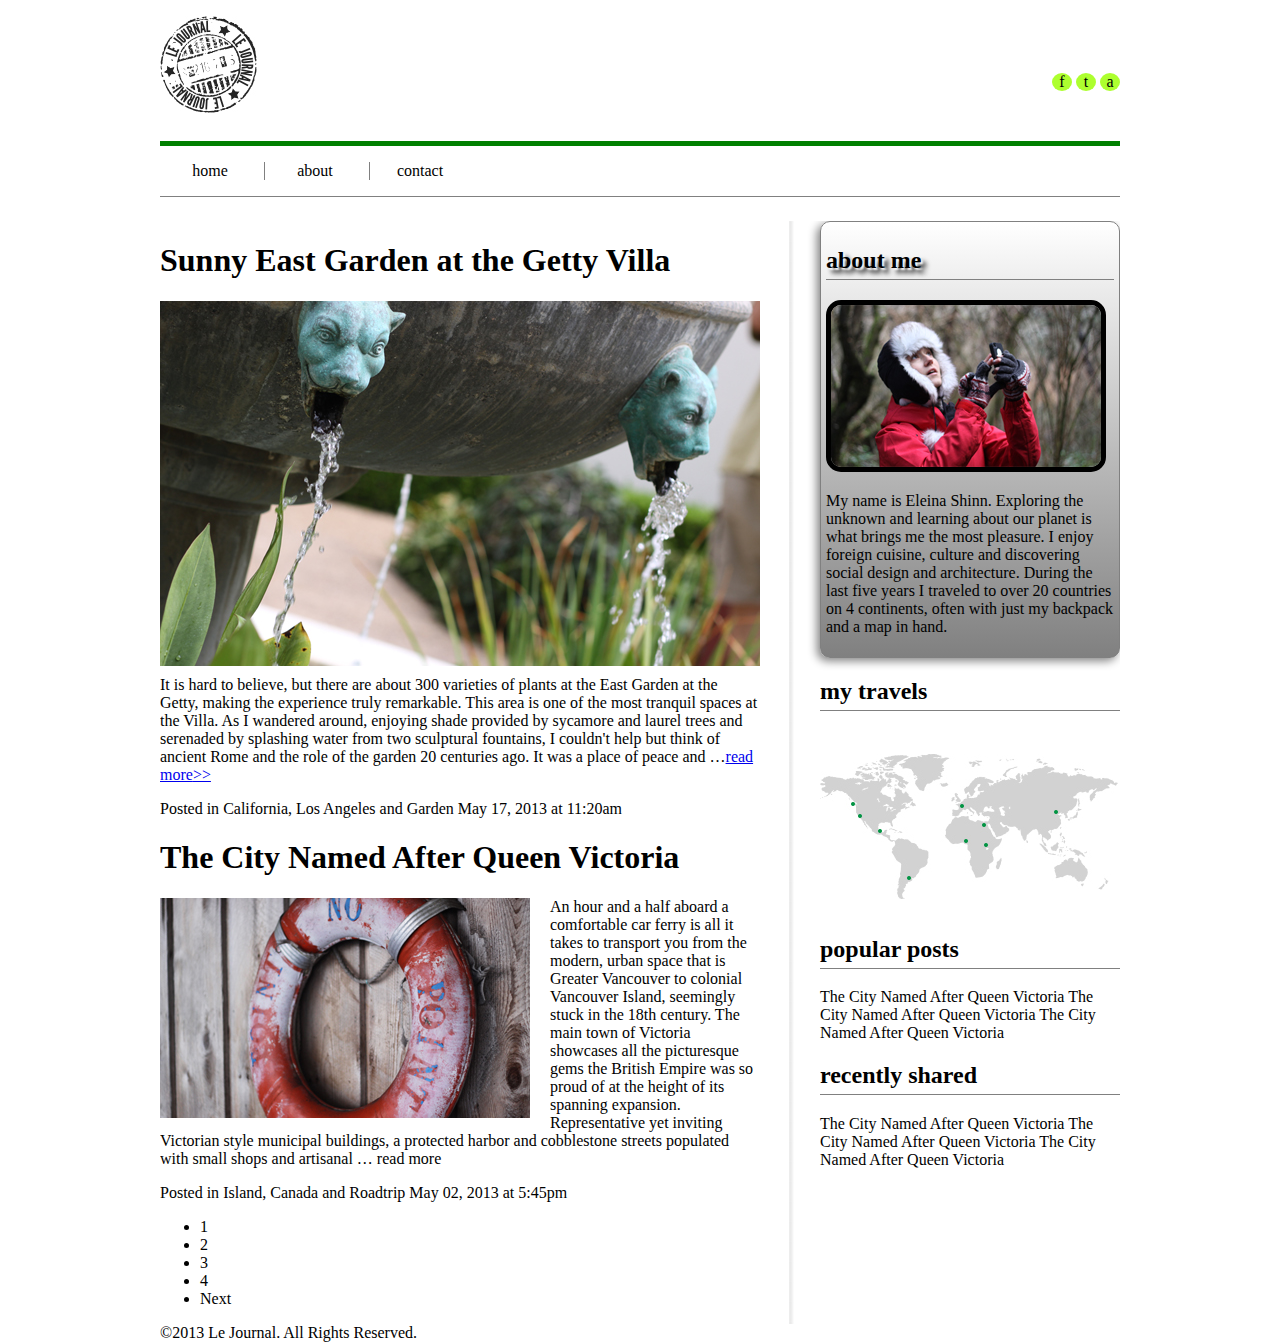
<file: MyHtmlAndCss/finished-page-my.html>
﻿<!DOCTYPE html>
<html>
<head>
    <meta http-equiv="Content-Type" content="text/html; charset=utf-8" />
    <title></title>
    <meta charset="utf-8" />
    <link rel="stylesheet" href="css/lejournal-my.css" />
</head>
<body>
    <header>
        <p>
            <a href="">
                <img src="img/logo.png" alt="logo" />
            </a>
        </p>
        <ul class="sites">
            <li>f</li>
            <li>t</li>
            <li>a</li>
        </ul>
        <nav>
            <ul class="nav">
                <li>
                    home
                    <ul class="subnav">
                        <li>A</li>
                        <li>A</li>
                        <li>A</li>
                    </ul>
                </li>
                <li>
                    about
                    <ul class="subnav">
                        <li>B</li>
                        <li>B</li>
                        <li>B</li>
                    </ul>
                </li>
                <li>
                    contact
                    <ul class="subnav">
                        <li>C</li>
                        <li>C</li>
                        <li>C</li>
                    </ul>
                </li>
            </ul>
        </nav>
    </header>

    <div class="container">
        <main class="content">
            <article>
                <h1>Sunny East Garden at the Getty Villa</h1>
                <img class="photo" src="img/gettyvilla.jpg" />
                <p>It is hard to believe, but there are about 300 varieties of plants at the East Garden at the Getty, making the experience truly remarkable. This area is one of the most tranquil spaces at the Villa. As I wandered around, enjoying shade provided by sycamore and laurel trees and serenaded by splashing water from two sculptural fountains, I couldn't help but think of ancient Rome and the role of the garden 20 centuries ago. It was a place of peace and …<a href="#" class="more">read more</a></p>
                <footer>
                    Posted in <a>California</a>, <a>Los Angeles</a> and <a>Garden</a> May 17, 2013 at 11:20am
                </footer>
            </article>
            <article>
                <h1>The City Named After Queen Victoria</h1>
                <img class="photo" src="img/victoria.jpg" />
                <p>An hour and a half aboard a comfortable car ferry is all it takes to transport you from the modern, urban space that is Greater Vancouver to colonial Vancouver Island, seemingly stuck in the 18th century. The main town of Victoria showcases all the picturesque gems the British Empire was so proud of at the height of its spanning expansion. Representative yet inviting Victorian style municipal buildings, a protected harbor and cobblestone streets populated with small shops and artisanal … <a>read more</a></p>
                <footer>
                    Posted in <a>Island</a>, <a>Canada</a> and <a>Roadtrip</a> May 02, 2013 at 5:45pm
                </footer>
            </article>
            <ul>
                <li>1</li>
                <li>2</li>
                <li>3</li>
                <li>4</li>
                <li>Next</li>
            </ul>
        </main>

        <aside class="sidebar">
            <section class="about">
                <h2>about me</h2>
                <img src="img/about-me.jpg" />
                <p>My name is Eleina Shinn. Exploring the unknown and learning about our planet is what brings me the most pleasure. I enjoy foreign cuisine, culture and discovering social design and architecture. During the last five years I traveled to over 20 countries on 4 continents, often with just my backpack and a map in hand.</p>
            </section>
            <section class="travels">
                <h2>my travels</h2>
                <img class="map" tabindex="0" src="img/map.png" />
                <ul class="cities">
                    <li>beijing</li>
                    <li>beijing</li>
                    <li>beijing</li>
                    <li>beijing</li>
                    <li>beijing</li>
                    <li>beijing</li>
                    <li>beijing</li>
                </ul>
            </section>
            <section>
                <h2>popular posts</h2>
                <a>The City Named After Queen Victoria</a>
                <a>The City Named After Queen Victoria</a>
                <a>The City Named After Queen Victoria</a>
            </section>
            <section>
                <h2>recently shared</h2>
                <a>The City Named After Queen Victoria</a>
                <a>The City Named After Queen Victoria</a>
                <a>The City Named After Queen Victoria</a>
            </section>
        </aside>
    </div>

    <footer>&copy;2013 Le Journal. All Rights Reserved.</footer>
</body>
</html>
</file>
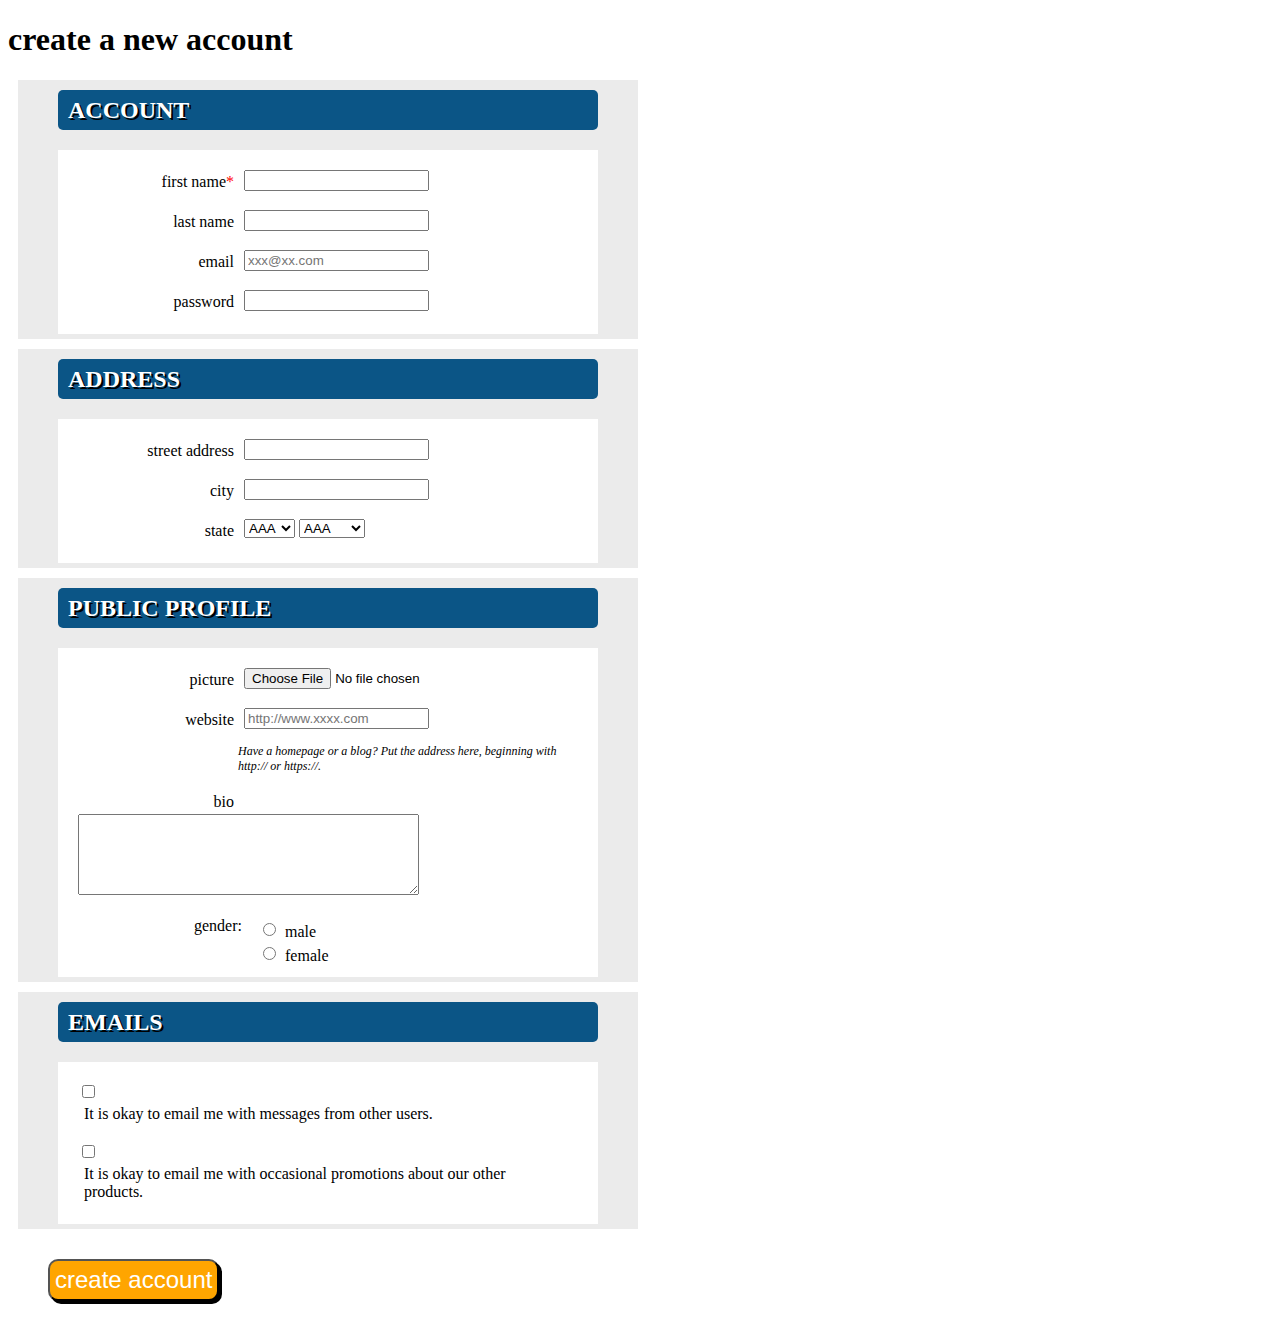
<file: MyHtmlAndCss/form-my.html>
﻿<!DOCTYPE html>
<html>
<head>
    <meta http-equiv="Content-Type" content="text/html; charset=utf-8" />
    <title></title>
    <meta charset="utf-8" />
    <link rel="stylesheet" href="css/form-my.css" />
</head>
<body>
    <form action="" method="post">
        <h1>create a new account</h1>
        <fieldset>
            <h2>account</h2>
            <div class="part">
                <p class="row">
                    <label for="firstname">first name<span class="required">*</span></label>
                    <input type="text" id="firstname" name="firstname" required />
                </p>
                <p class="row">
                    <label for="lastname">last name</label>
                    <input type="text" id="lastname" name="lastname" required />
                </p>
                <p class="row">
                    <label for="email">email</label>
                    <input type="email" id="email" name="email" placeholder="xxx@xx.com" />
                </p>
                <p class="row">
                    <label for="password">password</label>
                    <input type="password" id="password" name="password" />
                </p>
            </div>
        </fieldset>
        <fieldset>
            <h2>address</h2>
            <div class="part">
                <p class="row">
                    <label for="streetaddress">street address</label>
                    <input type="text" id="streetaddress" name="streetaddress" />
                </p>
                <p class="row">
                    <label for="city">city</label>
                    <input type="text" id="city" name="city" />
                </p>
                <p class="row">
                    <label for="state">state</label>
                    <select id="state" name="state">
                        <option value="A">AAA</option>
                        <option value="B">BBB</option>
                        <option value="C">CCC</option>
                    </select>
                    <select id="state" name="state">
                        <optgroup label="1111">
                            <option value="A">AAA</option>
                            <option value="B">BBB</option>
                            <option value="C">CCC</option>
                        </optgroup>
                        <optgroup label="2222">
                            <option value="A">AAA</option>
                            <option value="B">BBB</option>
                            <option value="C">CCC</option>
                        </optgroup>
                        <option value="D">DDD</option>
                        <option value="D">DDD</option>
                        <option value="D">DDD</option>
                    </select>
                </p>
            </div>
        </fieldset>
        <fieldset>
            <h2>public profile</h2>
            <div class="part">
                <p class="row">
                    <label for="picture">picture</label>
                    <input type="file" id="picture" name="picture" />
                </p>
                <div>
                    <label for="website">website</label>
                    <input type="url" id="website" name="website" placeholder="http://www.xxxx.com" />
                    <p class="note">
                        Have a homepage or a blog? Put the address here,
                        beginning with http:// or https://.
                    </p>
                </div>
                <p class="row">
                    <label for="bio">bio</label>
                    <textarea id="bio" name="bio" cols="40" rows="5"></textarea>
                </p>
                <div class="row">
                    <fieldset class="radios">
                        <legend class="radiolegend">gender:</legend>
                        <p class="row">
                            <input id="male" type="radio" name="gender" value="male" />
                            <label for="male">male</label>
                        </p>
                        <p class="row">
                            <input id="female" type="radio" name="gender" value="female" />
                            <label for="female">female</label>
                        </p>
                    </fieldset>
                </div>
            </div>
        </fieldset>
        <fieldset>
            <h2>emails</h2>
            <div class="part checkboxes">
                <p class="row">
                    <input id="e1" name="e1" value="e1" type="checkbox" />
                    <label class="checkboxlabel" for="e1">It is okay to email me with messages from other users.</label>
                </p>
                <p class="row">
                    <input id="e2" name="e2" value="e2" type="checkbox" />
                    <label class="checkboxlabel" for="e2">It is okay to email me with occasional promotions about our other products.</label>
                </p>
            </div>
        </fieldset>
        <input type="submit" value="create account" />
    </form>
</body>
</html>
</file>
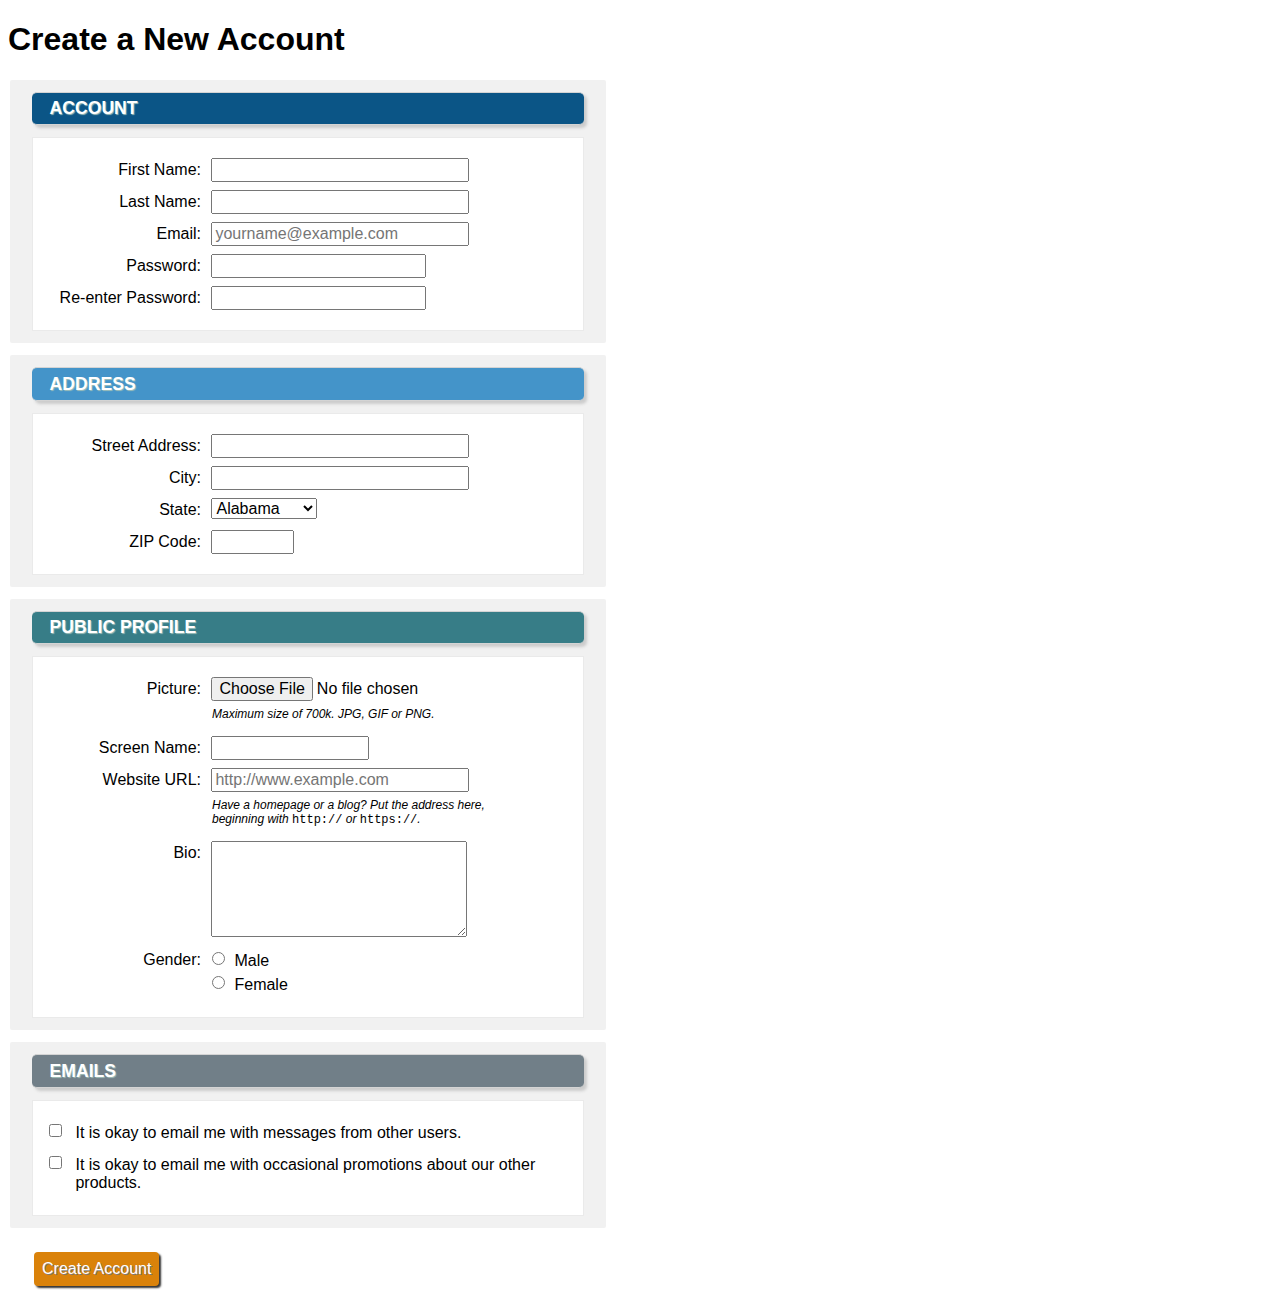
<file: MyHtmlAndCss/form.html>
﻿<!DOCTYPE html>
<html lang="en">
<head>
    <meta charset="utf-8" />
    <title>Creating a Form</title>
    <link rel="stylesheet" href="css/form.css" />
</head>
<body>
    <main class="wrapper" role="main">
        <h1>Create a New Account</h1>

        <form method="post" action="show-data.php" enctype="multipart/form-data">
            <!-- START ACCOUNT FIELDS -->
            <fieldset>
                <h2 class="hdr-account">Account</h2>

                <div class="fields">
                    <p class="row">
                        <label for="first-name">First Name<span class="required">*</span>:</label>
                        <input type="text" id="first-name" name="first_name" class="field-large" required="required" aria-required="true" />
                    </p>
                    <p class="row">
                        <label for="last-name">Last Name:</label>
                        <input type="text" id="last-name" name="last_name" class="field-large" />
                    </p>
                    <p class="row">
                        <label for="email">Email:</label>
                        <input type="email" id="email" name="email" placeholder="yourname@example.com" class="field-large" />
                    </p>
                    <p class="row">
                        <label for="password">Password:</label>
                        <input type="password" id="password" name="password" />
                    </p>
                    <p class="row">
                        <label for="password2">Re-enter Password:</label>
                        <input type="password" id="password2" name="password2" />
                    </p>
                </div>
            </fieldset>
            <!-- end account -->
            <!-- START ADDRESS FIELDS -->
            <fieldset>
                <h2 class="hdr-address">Address</h2>

                <div class="fields">
                    <div class="row">
                        <label for="street-address">Street Address:</label>
                        <input type="text" id="street-address" name="street_address" class="field-large" />
                    </div>
                    <div class="row">
                        <label for="city">City:</label>
                        <input type="text" id="city" name="city" class="field-large" />
                    </div>
                    <div class="row">
                        <label for="state">State:</label>
                        <select id="state" name="state">
                            <option value="AL">Alabama</option>
                            <option value="AK">Alaska</option>
                            <option value="CA">California</option>
                            <option value="CO">Colorado</option>
                        </select>
                    </div>
                    <div class="row">
                        <label for="zip-code">ZIP Code:</label>
                        <input type="text" id="zip-code" name="zip_code" class="field-small" />
                    </div>
                </div>
            </fieldset>
            <!-- end address -->
            <!-- START PUBLIC PROFILE FIELDS -->
            <fieldset>
                <h2 class="hdr-public-profile">Public Profile</h2>

                <div class="fields">
                    <div class="row">
                        <label for="picture">Picture:</label>
                        <input type="file" id="picture" name="picture" />
                        <p class="instructions">Maximum size of 700k. JPG, GIF or PNG.</p>
                    </div>
                    <p class="row">
                        <label for="screen-name">Screen Name:</label>
                        <input type="text" id="screen-name" name="screen_name" class="field-medium" />
                    </p>
                    <div class="row">
                        <label for="website">Website URL:</label>
                        <input type="url" id="website" name="website" placeholder="http://www.example.com" class="field-large" />
                        <p class="instructions">Have a homepage or a blog? Put the address here, <br />beginning with <kbd>http://</kbd> or <kbd>https://</kbd>.</p>
                    </div>
                    <p class="row">
                        <label for="bio">Bio:</label>
                        <textarea id="bio" name="bio" cols="40" rows="5" class="field-large"></textarea>
                    </p>
                    <div class="row">
                        <fieldset class="radios">
                            <legend>Gender:</legend>
                            <p class="row">
                                <input type="radio" id="gender-male" name="gender" value="male" />
                                <label for="gender-male">Male</label>
                            </p>
                            <p class="row">
                                <input type="radio" id="gender-female" name="gender" value="female" />
                                <label for="gender-female">Female</label>
                            </p>
                        </fieldset>
                    </div>
                </div>
            </fieldset>
            <!-- end public profile -->
            <!-- START EMAILS FIELDS -->
            <fieldset>
                <h2 class="hdr-emails">Emails</h2>
                <div class="fields checkboxes">
                    <div class="row">
                        <input type="checkbox" id="email-ok-msg-from-users" name="email_signup[]" value="user-emails" />
                        <label for="email-ok-msg-from-users">It is okay to email me with messages from other users.</label>
                    </div>
                    <div class="row">
                        <input type="checkbox" id="email-ok-occasional-updates" name="email_signup[]" value="occasional-updates" />
                        <label for="email-ok-occasional-updates">It is okay to email me with occasional promotions about our other products.</label>
                    </div>
                </div>
            </fieldset>
            <!-- end emails -->

            <input type="submit" value="Create Account" class="btn" />
        </form>
    </main>
</body>
</html>
</file>
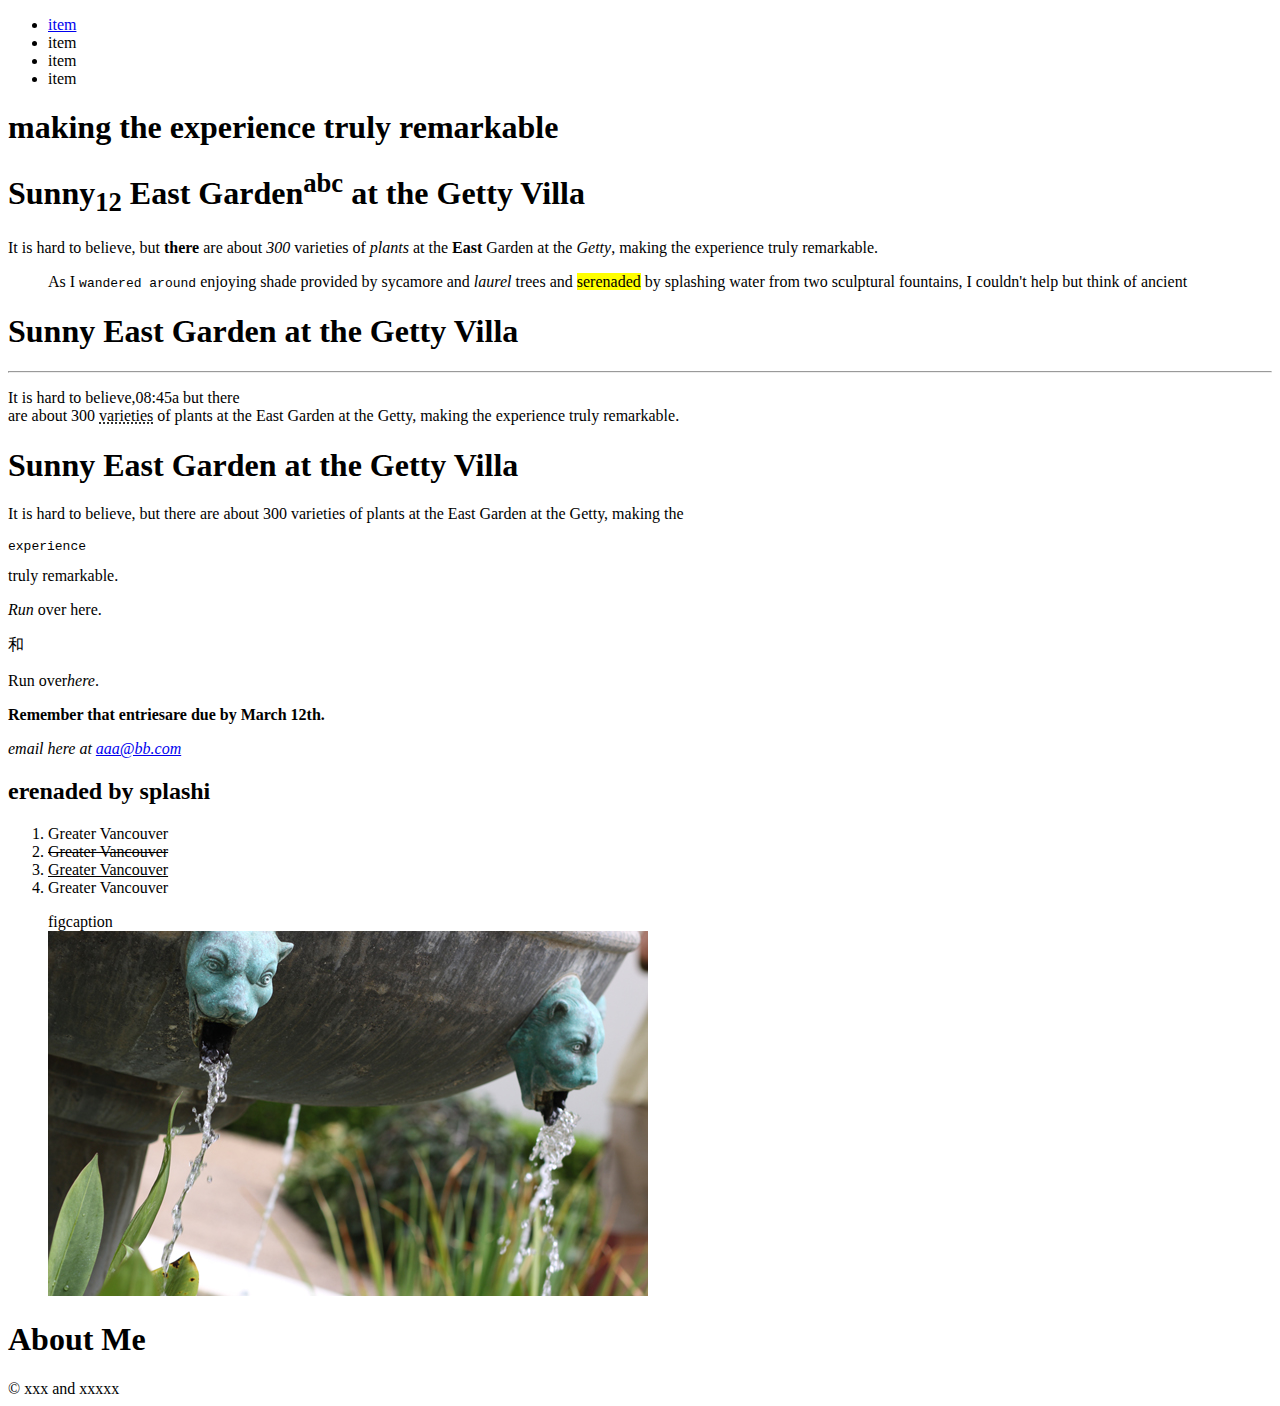
<file: MyHtmlAndCss/my-test.html>
﻿<!DOCTYPE html>
<html>
<head>
    <meta http-equiv="Content-Type" content="text/html; charset=utf-8" />
    <title>my page title</title>
    <meta charset="utf-8" />
    <!--<link rel="shortcut icon" href="favicon.ico" type="image/x-icon" />
    <link rel="icon" href="favicon.ico" type="image/x-icon" />-->
    <!--<link rel="icon" href="favicon.ico" mce_href="favicon.ico" type="image/x-icon" />-->
    <!--<link rel="shortcut icon" href="favicon.ico" mce_href="favicon.ico" type="image/x-icon" />-->

    <!--<link rel="shortcut icon" href="favicon.ico" type="image/x-icon" />
    <link rel="stylesheet" href="css/style.css" media="screen" />-->
    <!--<style>
        h1 {
            color: forestgreen;
        }
    </style>-->
</head>
<body>
    <header role="banner">
        <nav role="navigation">
            <ul>
                <li><a href="#id1">item</a></li>
                <li>item</li>
                <li>item</li>
                <li>item</li>
            </ul>
        </nav>
    </header>
    <main role="main">
        <h1> making the experience truly remarkable</h1>
        <article>
            <h1 id="id1">Sunny<sub>12</sub> East Garden<sup>abc</sup> at the Getty Villa</h1>
            <p>It is hard to believe, but <strong>there</strong> are about <em>300</em> varieties of <cite>plants</cite> at the <b>East</b> Garden at the <i>Getty</i>, making the experience truly remarkable.</p>
            <blockquote> As I <code>wandered around</code> enjoying shade provided by sycamore and <var>laurel</var> trees and <mark>serenaded</mark> by splashing water from two sculptural fountains, I couldn't help but think of ancient </blockquote>
        </article>
        <article>
            <h1 id="id2">Sunny East Garden at the Getty Villa</h1>
            <hr />
            <p class="nice">It is hard to believe,<time datetime="1985-11-03T17:19:10">08:45a</time> but there <br /> are about 300 <abbr title="xxx">varieties</abbr> of plants at the East Garden at the Getty, making the experience truly remarkable.</p>
        </article>
        <article>
            <h1 id="id3">Sunny East Garden at the Getty Villa</h1>
            <p>It is hard to believe, but there are about 300 varieties of plants at the East Garden at the Getty, making the <pre>experience</pre> truly remarkable.</p>
            <p><em>Run</em> over here.</p> 和 <p>Run over<em>here</em>.</p>
            <p><strong>Remember that entriesare <strong>due by March 12th</strong>.</strong></p>
            <address>email here at <a href="index.html">aaa@bb.com</a></address>
        </article>
        <section>
            <h2>erenaded by splashi</h2>
            <ol>
                <li title="xxx">Greater Vancouver </li>
                <li><del>Greater Vancouver</del> </li>
                <li><ins>Greater Vancouver</ins> </li>
                <li>Greater Vancouver </li>
            </ol>
        </section>
        <figure>
            <figcaption>figcaption</figcaption>
            <img src="img/gettyvilla.jpg" />
        </figure>
    </main>
    <!--my note-->
    <aside role="complementary">
        <h1>About Me</h1>
    </aside>
    <footer role="contentinfo">
        &copy; xxx and xxxxx
    </footer>
</body>
</html>
</file>
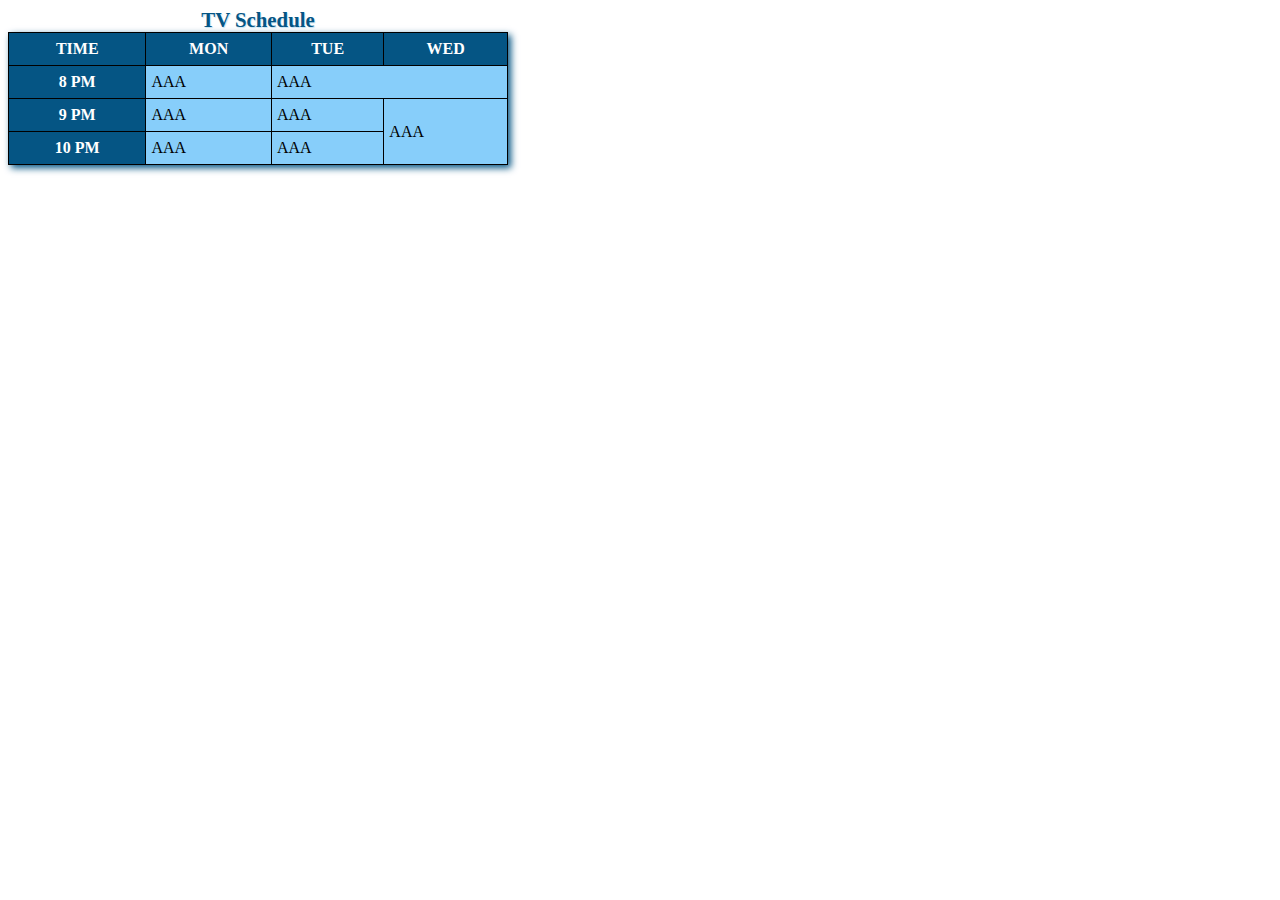
<file: MyHtmlAndCss/table-my.html>
﻿<!DOCTYPE html>
<html>
<head>
    <meta http-equiv="Content-Type" content="text/html; charset=utf-8" />
    <title></title>
    <meta charset="utf-8" />
    <link rel="stylesheet" href="css/table-my.css" />
</head>
<body>
    <table>
        <caption>TV Schedule</caption>
        <thead>
            <tr>
                <th>Time</th>
                <th>Mon</th>
                <th>Tue</th>
                <th>Wed</th>
            </tr>
        </thead>
        <tbody>
            <tr>
                <th>8 pm</th>
                <td>AAA</td>
                <td colspan="2">AAA</td>
            </tr>
            <tr>
                <th>9 pm</th>
                <td>AAA</td>
                <td>AAA</td>
                <td rowspan="2">AAA</td>
            </tr>
            <tr>
                <th>10 pm</th>
                <td>AAA</td>
                <td>AAA</td>
            </tr>
        </tbody>
    </table>
</body>
</html>
</file>
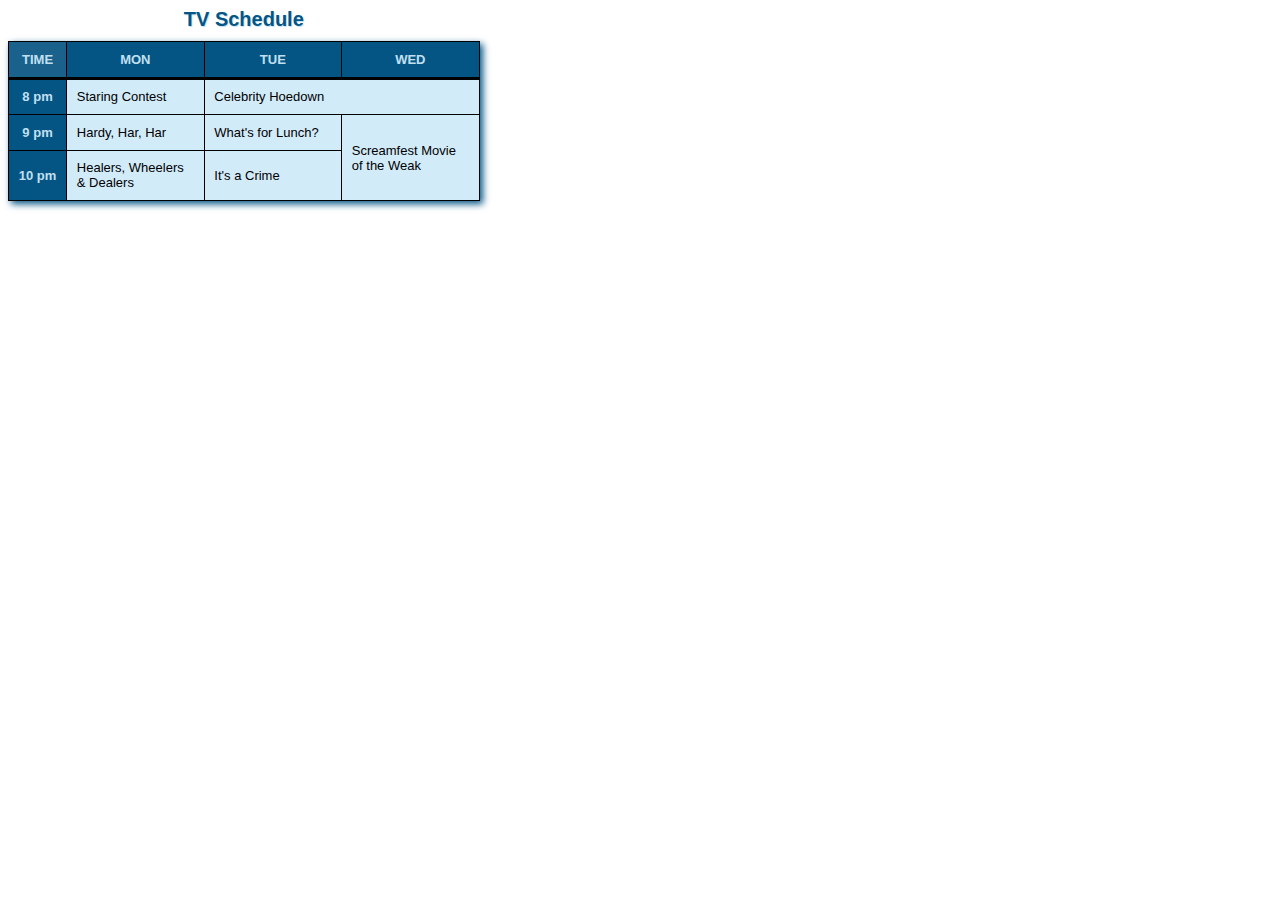
<file: MyHtmlAndCss/table.html>
﻿<!DOCTYPE html>
<html lang="en">
<head>
    <meta charset="utf-8" />
    <title>Table with colspan and rowspan</title>
    <link rel="stylesheet" href="css/table.css" />
</head>
<body>

    <table>
        <caption>TV Schedule</caption>
        <thead>
            <!-- table head -->
            <tr>
                <th scope="rowgroup">Time</th>
                <th scope="col">Mon</th>
                <th scope="col">Tue</th>
                <th scope="col">Wed</th>
            </tr>
        </thead>
        <tbody>
            <!-- table body -->
            <tr>
                <th scope="row">8 pm</th>
                <td>Staring Contest</td>
                <td colspan="2">Celebrity Hoedown</td>
            </tr>
            <tr>
                <th scope="row">9 pm</th>
                <td>Hardy, Har, Har</td>
                <td>What's for Lunch?</td>
                <td rowspan="2">Screamfest Movie of the Weak</td>
            </tr>
            <tr>
                <th scope="row">10 pm</th>
                <td>Healers, Wheelers &amp; Dealers</td>
                <td>It's a Crime</td>
            </tr>
        </tbody>
    </table>

</body>
</html>
</file>
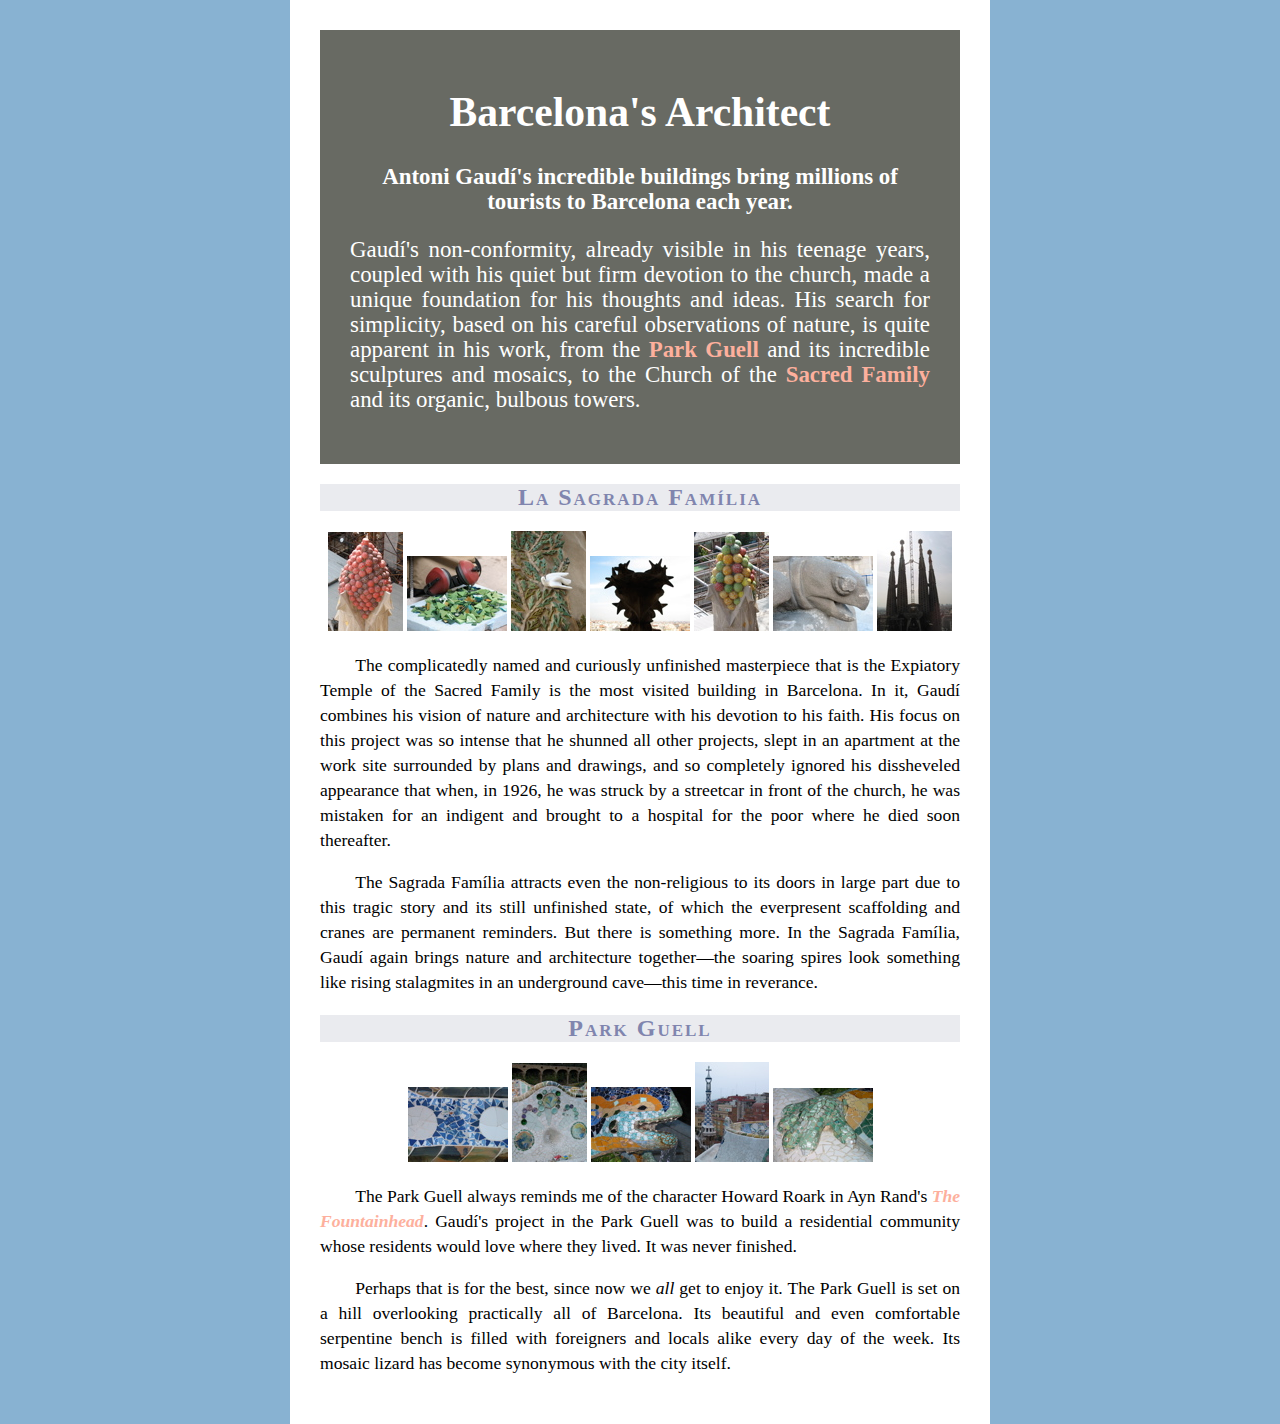
<file: MyHtmlAndCss/text-final.html>
﻿<!DOCTYPE html>
<html lang="en">
<head>
    <meta charset="UTF-8" />
    <title>Antoni Gaudí - Introduction</title>
    <link rel="stylesheet" href="css/text-decoration-my.css" />
    <!--<link rel="stylesheet" href="css/text-decoration.css" />-->
</head>
<body>
    <article class="architect">
        <div class="intro">
            <h1>Barcelona's Architect</h1>

            <p class="subhead">Antoni Gaudí's incredible buildings bring millions of tourists to Barcelona each year.</p>

            <p>Gaudí's non-conformity, already visible in his teenage years, coupled with his quiet but firm devotion to the church, made a unique foundation for his thoughts and ideas. His search for simplicity, based on his careful observations of nature, is quite apparent in his work, from the <a href="#park-guell">Park Guell</a> and its incredible sculptures and mosaics, to the Church of the <a href="#sagrada-familia">Sacred Family</a> and its organic, bulbous towers.</p>
        </div>

        <section class="project family">
            <h2 id="sagrada-familia">La Sagrada Família</h2>

            <!-- Alternatively, you could mark these images in an unordered list. -->
            <div class="photos">
                <img src="img/redbubbles.jpg" width="75" height="99" alt="Red bubbles" />
                <img src="img/tilepieces.jpg" width="100" height="75" alt="Tile Pieces" />
                <img src="img/dove.jpg" width="75" height="100" alt="Dove" />
                <img src="img/backlight.jpg" width="100" height="75" alt="Tower Details" />
                <img src="img/greenbubbles.jpg" width="75" height="99" alt="Green Bubbles" />
                <img src="img/mack.jpg" width="100" height="75" alt="Mack" />
                <img src="img/towers.jpg" width="75" height="100" alt="Sagrada Família Towers" />
            </div>

            <p>The complicatedly named and curiously unfinished masterpiece that is the Expiatory Temple of the Sacred Family is the most visited building in Barcelona. In it, Gaudí combines his vision of nature and architecture with his devotion to his faith. His focus on this project was so intense that he shunned all other projects, slept in an apartment at the work site surrounded by plans and drawings, and so completely ignored his dissheveled appearance that when, in 1926, he was struck by a streetcar in front of the church, he was mistaken for an indigent and brought to a hospital for the poor where he died soon thereafter.</p>

            <p>The Sagrada Família attracts even the non-religious to its doors in large part due to this tragic story and its still unfinished state, of which the everpresent scaffolding and cranes are permanent reminders. But there is something more. In the Sagrada Família, Gaudí again brings nature and architecture together&#8212;the soaring spires look something like rising stalagmites in an underground cave&#8212;this time in reverance.</p>
        </section>

        <section class="project guell">
            <h2 id="park-guell">Park Guell</h2>

            <!-- Alternatively, you could mark these images in an unordered list. -->
            <div class="photos">
                <img src="img/bluemosaic.jpg" width="100" height="75" alt="Blue Mosaic" />
                <img src="img/glass.jpg" width="75" height="99" alt="Glass Mosaic" />
                <img src="img/dragon.jpg" width="100" height="75" alt="Dragon" />
                <img src="img/guelltower.jpg" width="74" height="100" alt="Guell Tower" />
                <img src="img/claw.jpg" width="100" height="74" alt="Dragon's claw" />
            </div>

            <p>The Park Guell always reminds me of the character Howard Roark in Ayn Rand's <a href="http://en.wikipedia.org/wiki/Fountainhead"><cite>The Fountainhead</cite></a>. Gaudí's project in the Park Guell was to build a residential community whose residents would love where they lived. It was never finished.</p>

            <p>Perhaps that is for the best, since now we <em>all</em> get to enjoy it. The Park Guell is set on a hill overlooking practically all of Barcelona. Its beautiful and even comfortable serpentine bench is filled with foreigners and locals alike every day of the week. Its mosaic lizard has become synonymous with the city itself.</p>
        </section>
    </article>
</body>
</html>
</file>
<file: MyHtmlAndCss/css/lejournal-my.css>
﻿body {
    max-width: 960px;
    margin: 0 auto;
}

header {
    position: relative;
}

.sites {
    position: absolute;
    top: 41px;
    right: 0;
}

    .sites li {
        display: inline-block;
        width: 20px;
        text-align: center;
        border-radius: 50%;
        background-color: greenyellow;
    }

nav {
    border-top: 5px solid green;
    border-bottom: 1px solid gray;
    margin: 24px 0 24px 0;
}

    nav ul {
        padding: 0;
    }

    nav li {
        display: inline-block;
        border-left: 1px solid gray;
        width: 100px;
        text-align: center;
        position: relative;
    }

        nav li:first-child {
            border-left: none;
        }

.subnav {
    position: absolute;
    left: -999em;
    background-color: grey;
    color: white;
}

    .subnav li {
        display: block;
        width: 100px;
        text-align: center;
        border-left: none;
    }

li:hover ul {
    left: auto;
}

.container {
    background: url(../img/bg.png) repeat-y 629px 0;
    overflow: hidden;
}

.content {
    float: left;
    width: 62.5%;
}

.sidebar {
    float: right;
    width: 31.25%;
}

.about {
    /*background: #fff;*/
    background: linear-gradient(#fff,grey);
    border: 1px solid grey;
    border-radius: 10px;
    padding: .3125em;
    box-shadow: -3px 3px 10px grey;
}

    .about img {
        border: 5px solid black;
        border-radius: 15px;
    }

    .about h2 {
        text-shadow: 2px 2px 2px white,5px 5px 5px black;
    }

h2 {
    border-bottom: 1px solid gray;
    padding-bottom: 5px;
}

.photo {
    float: left;
    max-width: 100%;
    margin-right: 20px;
    margin-bottom: 10px;
}

.more:after {
    content: ">>";
}

footer {
    clear: both;
}


/* MAP
--------------------------------- */
.travels {
    position: relative;
}

.map {
    margin: 1.438em 0 0.813em;
}

/* Bubble containing list of cities */
.cities {
    background: #2B2B2B;
    border-radius: 5px;
    margin-left: -111px;
    padding: .5em 0 .9375em .9375em;
    position: absolute;
    top: -75px;
    width: 222px;
}

    .cities li {
        color: #dadada;
        float: left;
        font-size: .8125em;
        line-height: 1.15;
        margin-left: 12px;
        margin-top: .4em;
        width: 85px;
    }

        .cities li:nth-child(2n) {
            margin-left: 18px;
        }

    /* Triangle under the bubble */
    .cities:after {
        border: solid transparent;
        border-top-color: #2b2b2b;
        border-width: 15px;
        content: " "; /* blank space */
        height: 0;
        left: 50%; /* centers it */
        margin-left: -15px;
        position: absolute;
        top: 99.9%; /* makes it appear below bubble */
        width: 0;
    }

/* SHOW AND HIDE
------------------------------------- */
.map:hover {
    cursor: pointer;
}

.cities {
    left: -999em; /* hide by default by positioning off screen */
}

.map:focus + .cities,
.map:hover + .cities {
    left: 50%;
}
</file>
<file: MyHtmlAndCss/css/form-my.css>
﻿body {
    width: 50%;
}

fieldset {
    background-color: #ebebeb;
    border: none;
    margin: 10px;
    padding: 5px 40px;
}

label {
    cursor: pointer;
    display: inline-block;
    padding: 3px 6px;
    text-align: right;
    width: 150px;
    vertical-align: top;
}

.radiolabel {
    text-align: left;
}

.radiolegend {
    display: inline;
}

/* :::: Radio Buttons :::: */
.radios {
    background-color: transparent;
    position: relative;
    margin-bottom: 0;
}

    .radios .row {
        margin: 0 0 0 130px;
    }

    .radios legend {
        left: 0;
        padding: 0 6px;
        position: absolute;
        text-align: right;
        top: 2px;
        width: 148px;
        *width: 143px; /* a hack for IE7 */
    }

    .radios label {
        padding-left: 2px;
        margin-right: 5px;
        vertical-align: middle;
        width: auto;
    }

/* :::: Checkboxes :::: */
.checkboxes label {
    text-align: left;
    width: 475px;
}

.row {
}

.part {
    background-color: #fff;
    padding: 4px 20px;
}

.required {
    color: red;
    display: inline-block;
    vertical-align: top;
}

.note {
    padding-left: 160px;
    font-size: .75em;
    font-style: italic;
}

h2 {
    border-radius: 5px;
    background-color: #0B5586;
    padding-left: 10px;
    line-height: 40px;
    color: #fff;
    margin-top: 5px;
    text-transform:uppercase;
    text-shadow:2px 2px black;
}

input[type="submit"] {
    border-radius: 10px;
    background-color: orange;
    font-size: 1.5em;
    padding: 5px;
    box-shadow: 3px 3px black;
    margin: 20px 40px;
    color: #fff;
}
</file>
<file: MyHtmlAndCss/css/form.css>
﻿body {
    font-size: 100%;
    font-family: arial, sans-serif;
    padding-bottom: 1em;
}

.wrapper {
    width: 600px;
}

h2 {
    background-color: #dedede;
    border-bottom: 1px solid #d4d4d4;
    border-top: 1px solid #d4d4d4;
    border-radius: 5px;
    box-shadow: 3px 3px 3px #ccc;
    color: #fff;
    font-size: 1.1em;
    margin: 12px;
    padding: 0.3em 1em;
    text-shadow: #9FBEB9 1px 1px 1px;
    text-transform: uppercase;
}

.hdr-account {
    background-color: #0B5586;
}

.hdr-address {
    background-color: #4494C9;
}

.hdr-public-profile {
    background-color: #377D87;
}

.hdr-emails {
    background-color: #717F88;
}

fieldset {
    background-color: #f1f1f1;
    border: none;
    border-radius: 2px;
    margin-bottom: 12px;
    overflow: hidden;
    padding: 0 .625em; /* 10px/16px */
}

.fields {
    background-color: #fff;
    border: 1px solid #eaeaea;
    margin: .75em;
    padding: .75em;
}

    .fields .row {
        margin: 0.5em 0;
    }

label {
    cursor: pointer;
    display: inline-block;
    padding: 3px 6px;
    text-align: right;
    width: 150px;
    vertical-align: top;
}

.required { /* the asterisk */
    color: red;
    display: none;
}

input,
select,
button {
    font: inherit;
}

.field-small {
    width: 75px;
}

.field-medium {
    width: 150px;
}

.field-large {
    width: 250px;
}

select {
    padding-right: 1em;
}

textarea {
    font: inherit;
    padding: 2px;
}

.instructions {
    font-size: .75em;
    padding-left: 167px;
    font-style: italic;
    margin: .5em 0 1.2em;
}

    .instructions kbd {
        font-size: 1.23em;
        font-style: normal;
    }

.btn {
    background-color: #da820a;
    border: none;
    border-radius: 4px;
    box-shadow: 2px 2px 2px #333;
    color: #fff;
    margin: 12px 0 0 26px;
    padding: 8px;
    text-shadow: 1px 1px 0px #777;
}

.btn-reset {
    background-color: #8e5303;
    color: #eee;
    margin-left: 35px;
}

/* :::: Radio Buttons :::: */
.radios {
    background-color: transparent;
    position: relative;
    margin-bottom: 0;
}

    .radios .row {
        margin: 0 0 0 150px;
    }

    .radios legend {
        left: 0;
        padding: 0 6px;
        position: absolute;
        text-align: right;
        top: 2px;
        width: 148px;
        *width: 143px; /* a hack for IE7 */
    }

    .radios label {
        padding-left: 2px;
        margin-right: 5px;
        vertical-align: middle;
        width: auto;
    }

/* :::: Checkboxes :::: */
.checkboxes label {
    text-align: left;
    width: 475px;
}

button * {
    vertical-align: middle;
}
</file>
<file: MyHtmlAndCss/css/style.css>
﻿body {
    color: black;
}

h1 {
    color: blueviolet;
}

article h1 {
    color: green;
}

p {
    color: gray;
}

.nice {
    color: blue;
}

a:hover {
    color: fuchsia;
}

p:hover {
    color: aqua;
}

#id2 {
    border: 1px solid red;
}

ol > li:last-child {
    color: red;
}

p::first-letter {
    color: deeppink;
    font-size: 2em;
    font-weight: bold;
}
</file>
<file: MyHtmlAndCss/css/table-my.css>
﻿body {
}

table {
    width: 500px;
    border-collapse:collapse;
    box-shadow: 3px 3px 7px #055584;
}

caption {
    font-size: 1.3em;
    color: #055584;
    font-weight: bold;
    text-shadow: 1px 1px 1px #c0e0f2;
}

th {
    text-transform: uppercase;
    background-color: #055584;
    color: #fff;
    padding: 7px 10px;
    border: 1px solid black;
}

td {
    border: 1px solid black;
    background-color: lightskyblue;
    padding:5px;
}
</file>
<file: MyHtmlAndCss/css/table.css>
﻿body {
    font: 100% sans-serif; /* This results in Arial on Windows and Helvetica on OS X. */
}

table {
    /* The default setting is border-collapse: separate;. By changing separate to collapse as shown below, the space between each table cell is removed. */
    border-collapse: collapse;
    -webkit-box-shadow: 3px 3px 7px #055584;
    -moz-box-shadow: 3px 3px 7px #055584;
    box-shadow: 3px 3px 7px #055584;
}

caption {
    color: #055584;
    font-size: 1.25em;
    font-weight: bold;
    margin: 0 0 .5em;
    text-shadow: 1px 1px 1px #c0e0f2;
}

td,
th {
    font-size: .8125em;
    border: 1px solid #000;
    padding: .75em;
}

th {
    background: #055584;
    color: #c0e0f2;
}

td {
    background: #d2ebf9;
    width: 9em;
}

thead th:first-child {
    background: #1a628c;
}

thead th {
    border-bottom: 3px solid #000;
    text-transform: uppercase;
}
</file>
<file: MyHtmlAndCss/css/text-decoration-my.css>
﻿/*GENERAL STYLING OF ELEMENTS
-----------------------------------------------*/
body {
    width: 700px;
    margin: auto;
    background-color: #88B2D2;
}

article {
    background-color: white;
    padding: 30px;
    text-align: center;
}

.intro {
    background-color: #686A63;
    color: white;
    font-size: 1.3em;
    padding: 30px;
}

    .intro h1 {
        font-size: 2em;
    }

.subhead {
    text-align: inherit;
}

p {
    text-align: justify;
    font-size: 1.1em;
    line-height: 25px;
}

.project p {
    text-indent: 2em;
}

.subhead {
    font-weight: bold;
}

h2 {
    background-color: #EAEBEF;
    color: #8085AE;
    letter-spacing: 2px;
    font-variant: small-caps;
    font-size: 1.5em;
}

a {
    color: #FDB09D;
    text-decoration: none;
    font-weight: bold;
}

    a:hover {
        color: #FACE9D;
        text-decoration: underline;
    }
</file>
<file: MyHtmlAndCss/css/text-decoration.css>
﻿
/* GENERAL STYLING OF ELEMENTS
----------------------------------- */
body {
    background-color: #88b2d2;
    font: 100% Geneva, Tahoma, Verdana, sans-serif;
    /* center page in the browser */
    width: 43em;
    margin: 0 auto;
}

h1,
h2 {
    letter-spacing: 1px;
    text-align: center;
    /* Can't combine these into 
	font shorthand unless you include 
	font size with them in the shorthand. */
    font-family: "Gill Sans", "Gill Sans MT", Calibri, sans-serif;
    font-weight: normal;
}

h1 {
    text-transform: uppercase;
    /* Can't combine these into
	font shorthand unless you include 
	font family with them in the shorthand. */
    font-size: 2.1875em; /* 35px/16px */
    line-height: 1.19318; /* I left this out of book just to keep example simple */
}

h2 {
    background-color: #eaebef;
    color: #7d717c;
    font-size: 1.75em; /* 28px/16px */
    font-variant: small-caps;
}

p {
    text-align: justify;
}

em,
a:link,
.intro .subhead {
    font-weight: bold;
}


/* CONTENT
----------------------------------- */
.architect {
    background-color: #fff;
    padding: 1.5em 1.75em;
}

/* :::: Intro ::::: */
.intro {
    background-color: #686a63;
    color: #fff;
    line-height: 1.45;
    padding: 1px 1.875em .7em;
}

    .intro .subhead {
        font-size: 1.125em; /* 18px/16px */
        text-align: center;
    }

    .intro p {
        font-size: 1.0625em; /* 17px/16px */
    }

/* :::: Project Descriptions ::::: */
.project p {
    text-indent: 2em;
    /* Can't combine these into
	font shorthand unless you include 
	font family with them in the shorthand. */
    font-size: .9375em; /* 15px/16px */
    line-height: 1.65;
}

/* text-align works on images, too. The following rule 
centers the images that appear below the h2s. */
.photos {
    text-align: center;
}

/* :::: Links :::: */
a:link {
    color: #e10000;
    text-decoration: none;
}

a:visited {
    color: #b44f4f;
}

a:hover {
    color: #f00;
    text-decoration: underline;
}

.intro a {
    color: #fdb09d;
}

    .intro a:hover {
        color: #fec4b6;
    }
</file>
